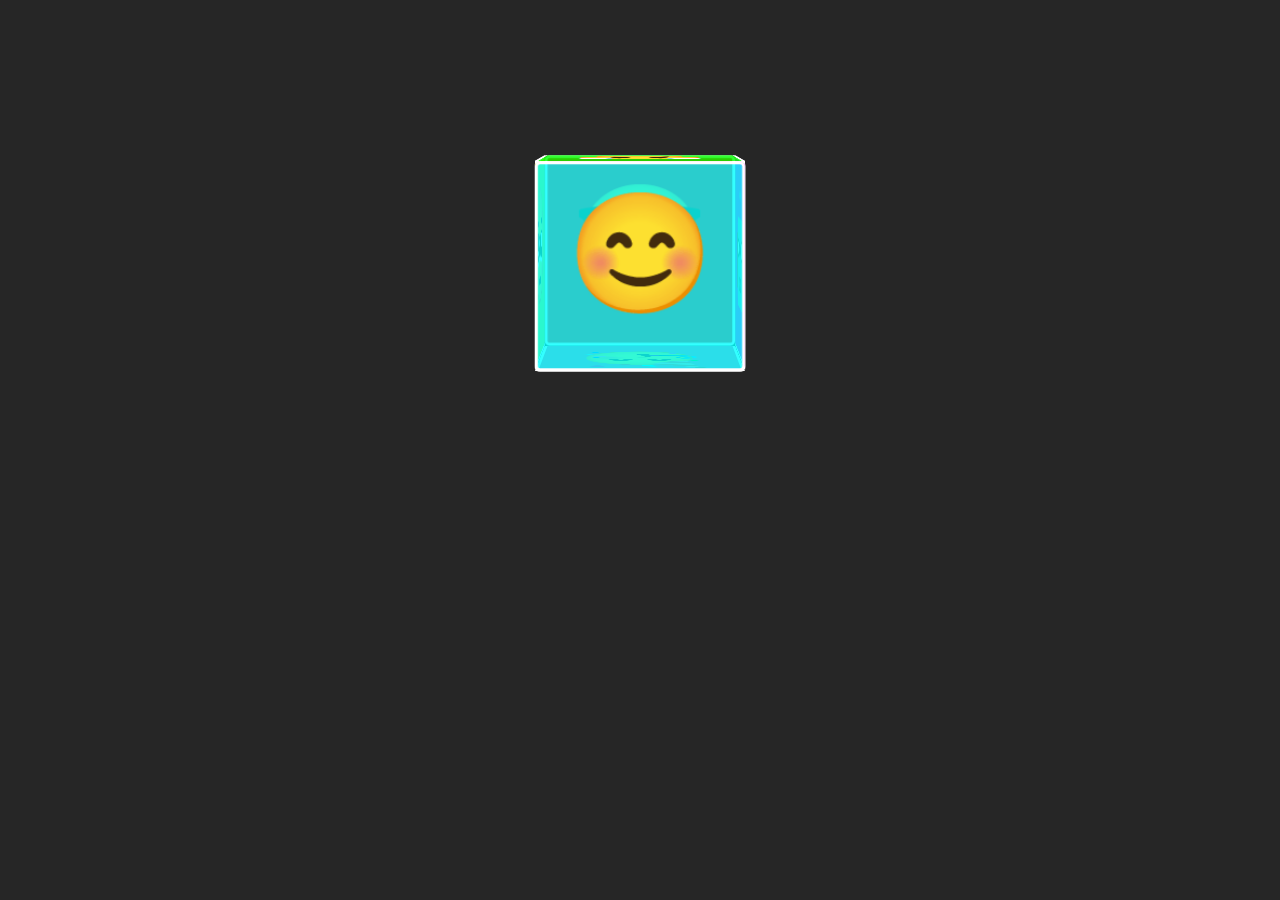
<file: WEB/Cube Animation Pure CSS/index.html>
<!-- Created by Johnkegd-->

<!DOCTYPE html>
<html>
<head>
<link rel="stylesheet" type="text/css" href="style.css">
</head>
<body>
<div id="cube">
<div class="side1"><p>😤</p></div>
<div class="side2"><p>😊</p></div>
<div class="side3"><p>🤖</p></div>
<div class="side4"><p>🤓</p></div>
<div class="side5"><p>🥺</p></div>
<div class="side6"><p>🥳</p></div>
</div>
</body>
</html>
</file>
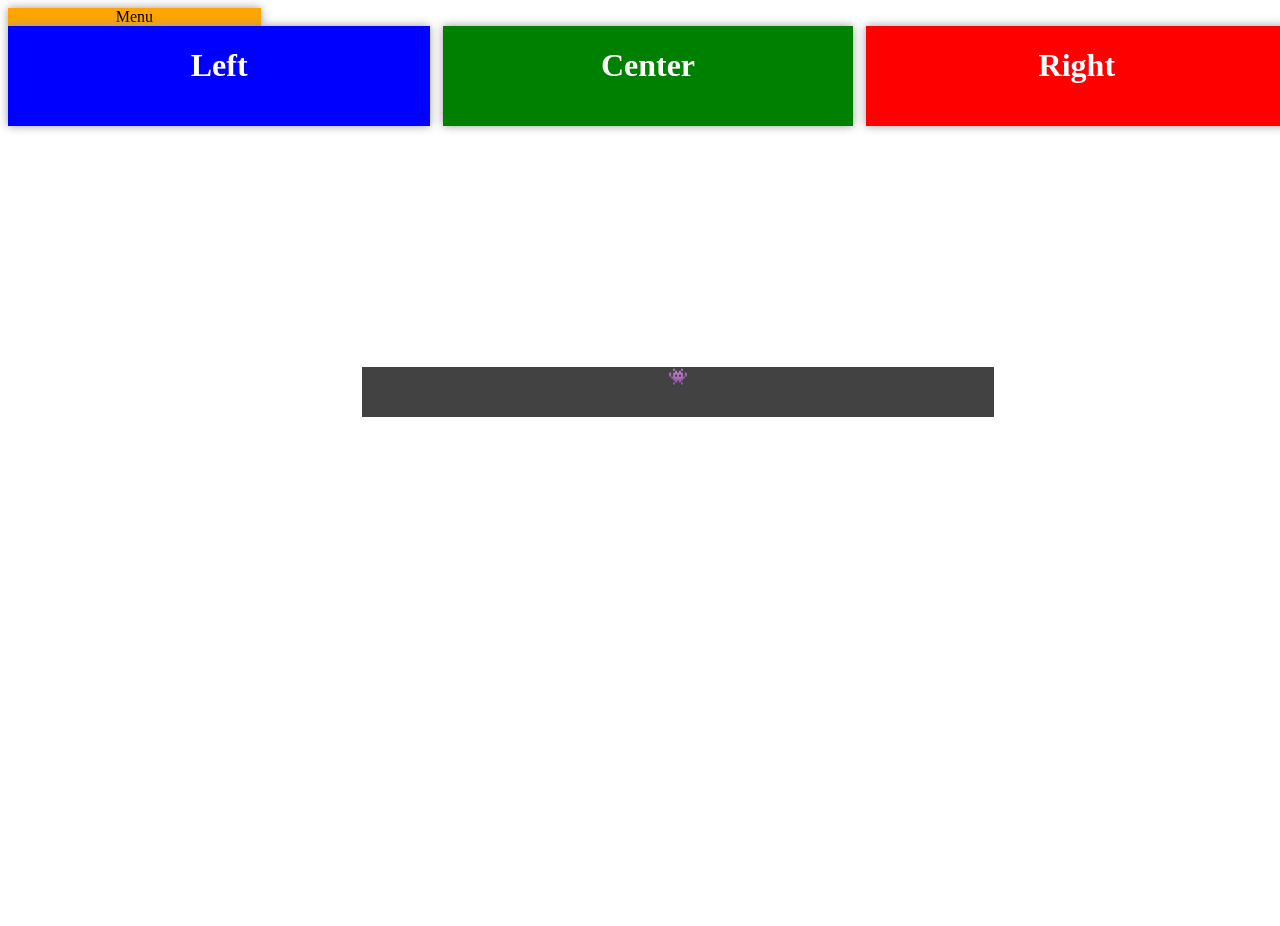
<file: WEB/div-paralel-example/index.html>
<!-- by Johnkegd-->
<!DOCTYPE html>
<html>
    <head>
        <title>Page Title</title>
        <nav>Menu</nav>
        <link rel="stylesheet" type="text/css" href="style.css">
    </head>
    <body>
    
    <div class="container">
        <div class="right">
            <h1>Right</h1>
        </div>
        
        <div class="left">
            <h1>Left</h1>
        </div>
        
        <div class="centro">
            <h1>Center</h1>
        </div>
        
        
    </div>
    
    <div class="nave">
    <div class="alien">
        <h4>👾</h4>
    </div>
    </div>
        
    </body>
</html>
</file>
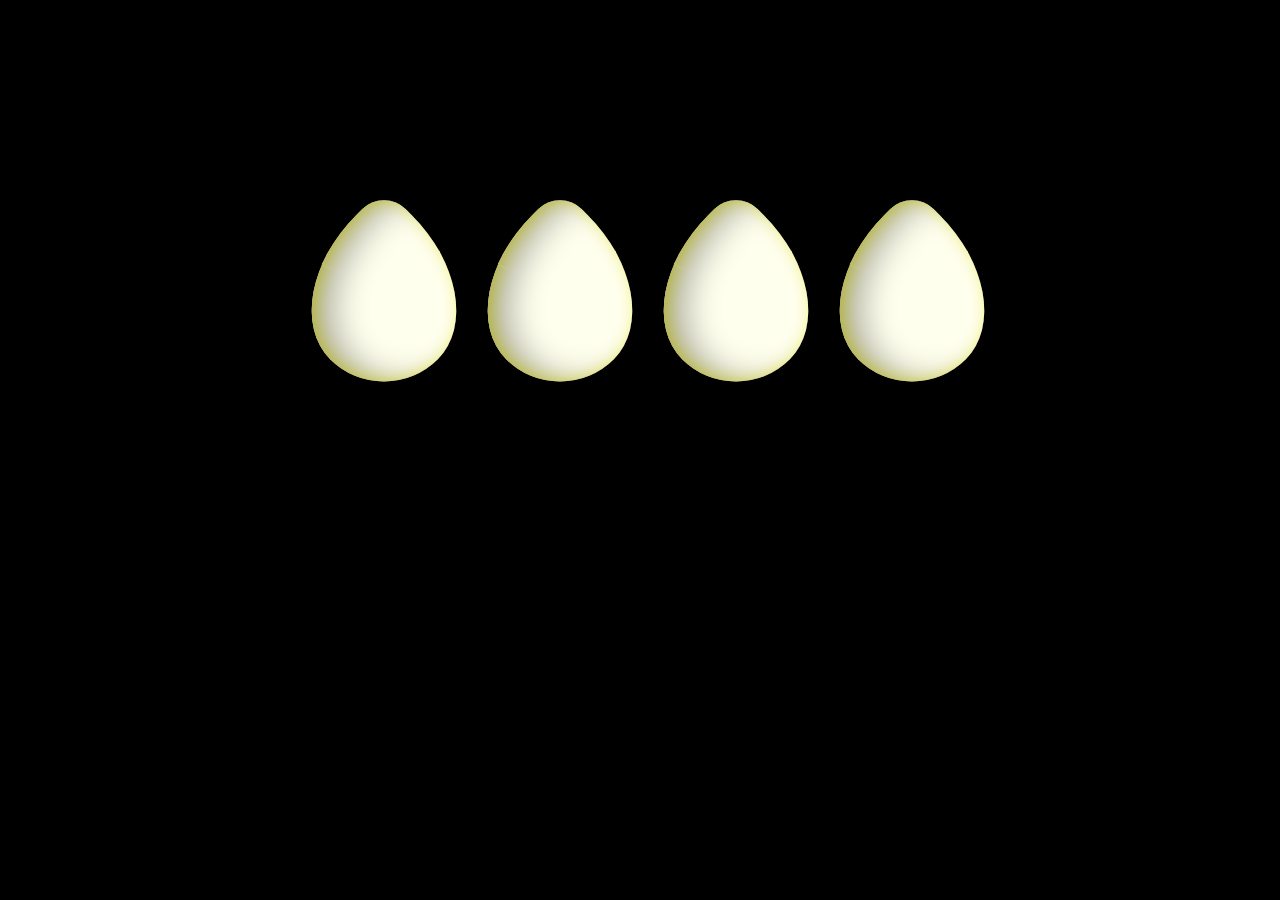
<file: WEB/EggsLiveOnClick/index.html>
<!-- Good Morning,Enjoy breakfast -->
<!-- Created by johnkegd -->
<!DOCTYPE html>
<html>
<head>
<link rel="stylesheet" type="text/css" href="eggs.css">
</head>
<body>
<div class="eggWrapper">
    <div class="chickHead">
        <div class="eyeDiv">
            
        </div><div class="eyeDiv">
            
        </div>
        <div class="beakDiv">
            
        </div>
        </div> 
        <div class="eggDiv">
            
        </div> <div class="eggTop">
            
        </div> </div> <div class="eggWrapper">
             <div class="chickHead">
                 <div class="eyeDiv">
                     
                 </div><div class="eyeDiv">
                     
                </div>
                <div class="beakDiv">
                    
                </div>
                </div> 
                <div class="eggDiv">
                    
                </div> <div class="eggTop">
                    
                </div> 
                </div>
                <div class="eggWrapper">
                     <div class="chickHead">
                         <div class="eyeDiv">
                             
                         </div><div class="eyeDiv">
                             
                         </div><div class="beakDiv">
                             
                         </div></div> <div class="eggDiv">
                             
                         </div> <div class="eggTop">
                             
                         </div> </div>
                         <div class="eggWrapper">
                              <div class="chickHead"><div class="eyeDiv">
                                  
                              </div><div class="eyeDiv">
                                  
                              </div><div class="beakDiv">
                                  
                              </div></div> <div class="eggDiv">
                                  
                              </div> <div class="eggTop">
                                  
                              </div> 
        </div>
        <script src="eggs.js"></script>
        </body>
        </html>
</file>
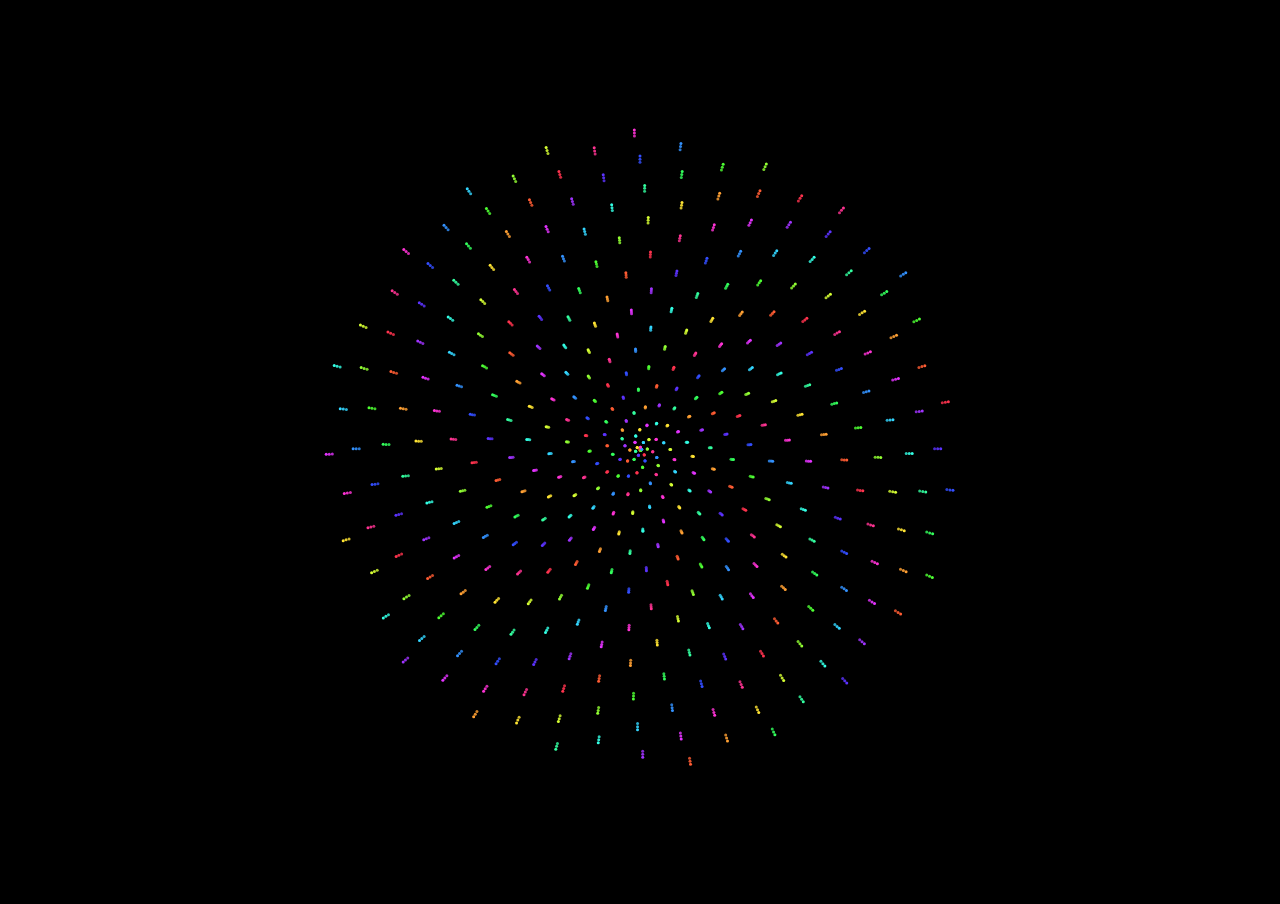
<file: WEB/Fireworks color animation/index.html>
<!-- Created by Johnkegd-->

<!DOCTYPE html>
<html lang="en">
<head>
    <meta charset="UTF-8">
    <title>Fireworks color animation</title>
    <style>
        
    body{
  background:#000;
  margin:0;
  width:100%;
  overflow:hidden;
}
    </style>
</head>
<body>
    
    <canvas></canvas>

    <script>
    
        var t = 0;
        var c = document.querySelector("canvas");     
        var $ = c.getContext('2d');
        c.width = window.innerWidth;
        c.height = window.innerHeight;
        $.fillStyle = 'hsla(0,0%,0%,1)';

        window.addEventListener('resize', function() {
          c.width = window.innerWidth;
          c.height = window.innerHeight;
        }, false);

        function draw() {
          $.globalCompositeOperation = 'source-over';
          $.fillStyle = 'hsla(0,0%,0%,.1)';
          $.fillRect(0, 0, c.width, c.height);
          var foo, i, j, r;
          foo = Math.sin(t) * 2 * Math.PI;
          for (i=0; i<400; ++i) {
            r = 400 * Math.sin(i * foo);
            $.globalCompositeOperation = '';
            $.fillStyle = 'hsla(' + i + 12 + ',100%, 60%,1)';
            $.beginPath();
            $.arc(Math.sin(i) * r + (c.width / 2), 
                  Math.cos(i) * r + (c.height / 2), 
                  1.5, 0, Math.PI * 2);
            $.fill();

          }
          t += 0.000005;
          return t %= 2 * Math.PI;

        };

        function run() {
          window.requestAnimationFrame(run);
          draw();
        }
        run();
    </script>
</body>
</html>
</file>
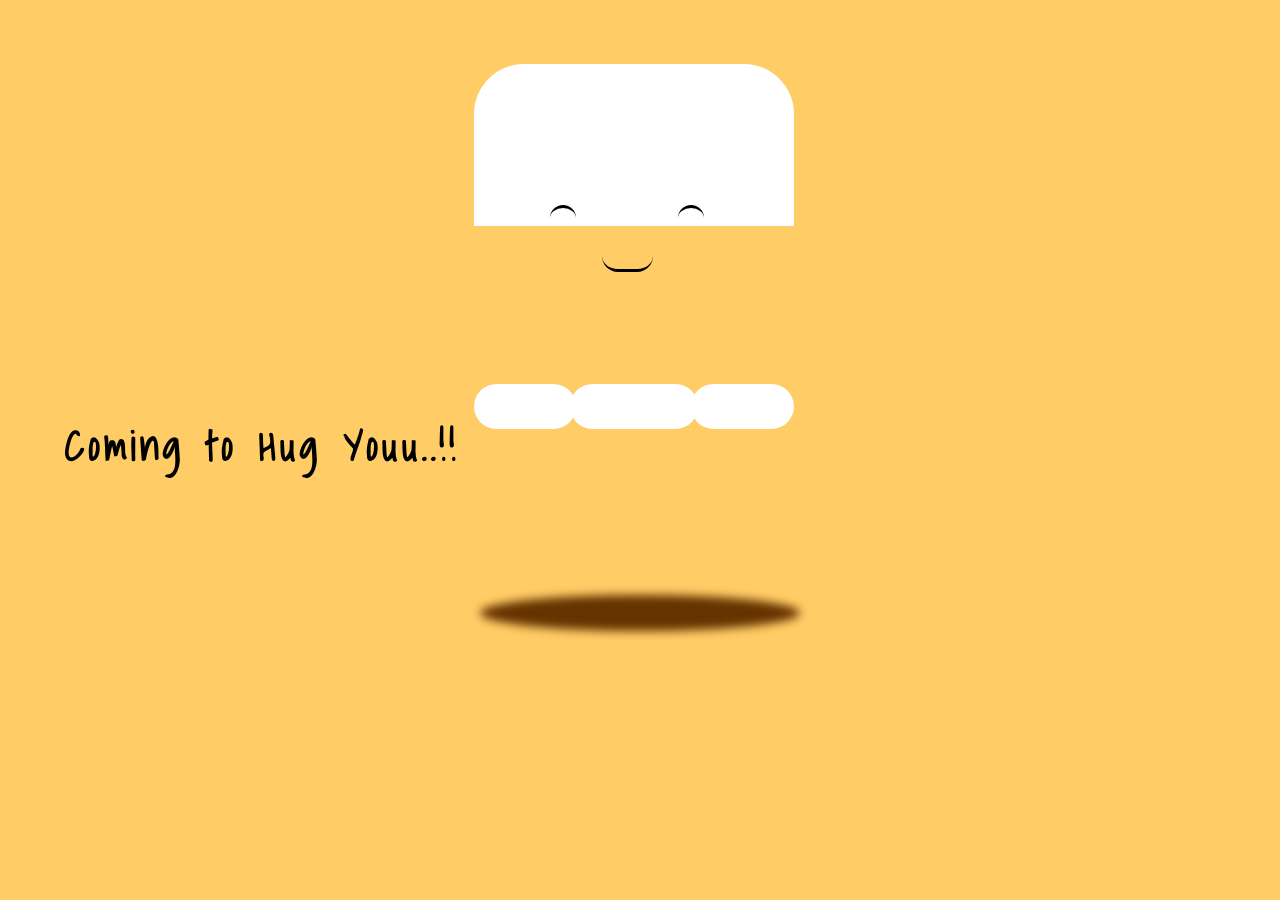
<file: WEB/GhostLoader/index.html>
<!-- Created by Johnkegd [#Be Happy 👻]-->

<!DOCTYPE html>
<html>
    <head>
        <title>Ghost Loader</title>
        <link rel="stylesheet" type="text/css" href="ghost.css">
    </head>
    <body>
       <div class="words">
           <div class="one">BOOOO!</div>
           <div class="two">I am Loading....</div>
           <div class="third">Coming to Hug Youu..!!</div>
       </div>
        <div class="shoe-1">
            <div class="back-1"></div>
            <div class="front-1"></div>
        </div>
        <div class="shoe-2">
            <div class="back-2"></div>
            <div class="front-2"></div>
        </div>
        <div class="shoe-3">
            <div class="back-3"></div>
            <div class="front-3"></div>
        </div>
        <div class="shoe-4">
            <div class="back-4"></div>
            <div class="front-4"></div>
        </div>
        <div class="shoe-5">
            <div class="back-5"></div>
            <div class="front-5"></div>
        </div>
        <div class="shoe-6">
            <div class="back-6"></div>
            <div class="front-6"></div>
        </div>
        
        <div class="ghost">
            <div class="body"></div>
            <div class="base-1"></div>
            <div class="eye-l"></div>
            <div class="eye-r"></div>
            <div class="mouth"></div>
            <div class="shadow"></div>
        </div>
        
        <script src="ghost.js></script>
    </body>
</html>
</file>
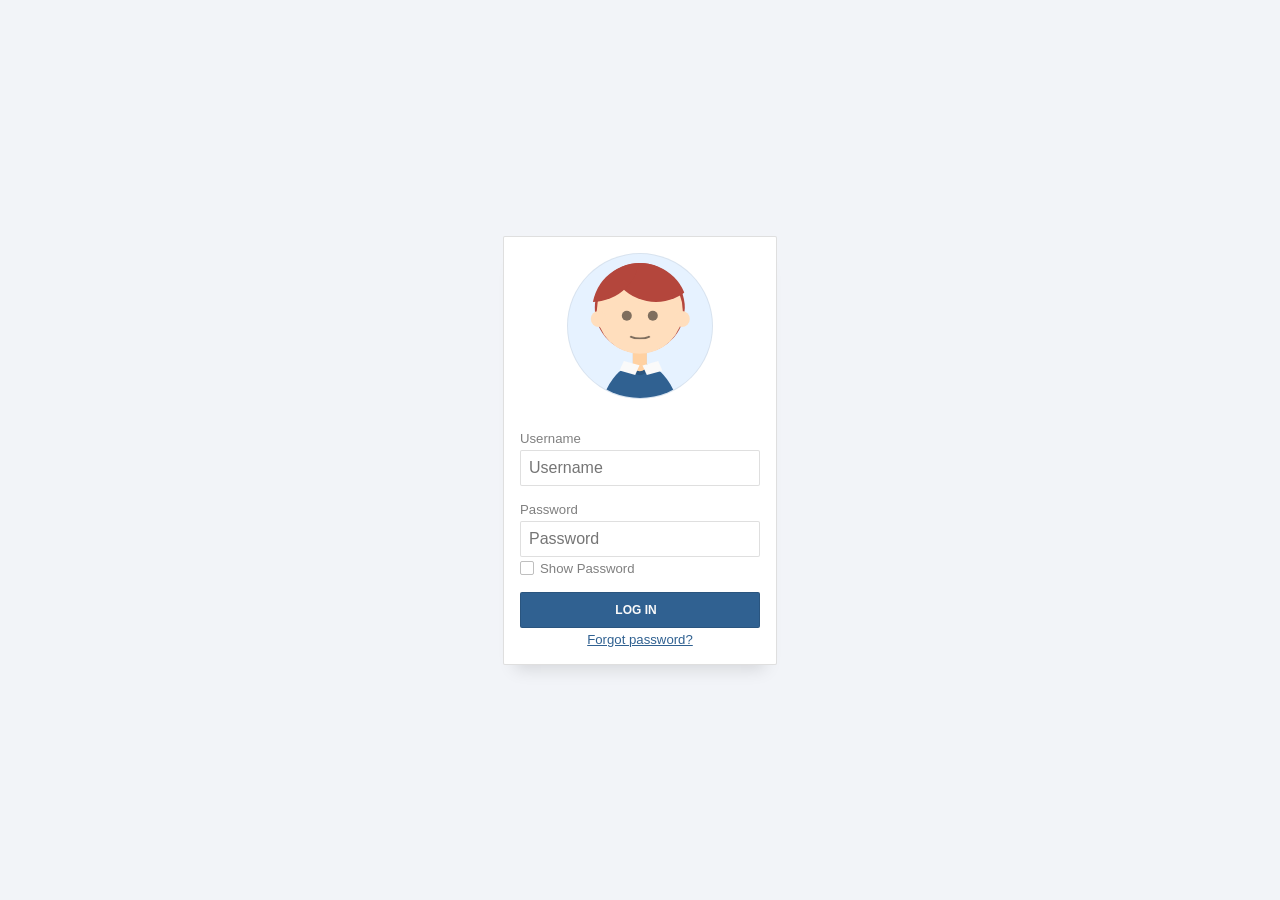
<file: WEB/Login Form Animate/index.html>
<!--/*by Johnkegd */-->
<!DOCTYPE html>
<html>
    <head>
        <title>Page Title</title>
        <link rel="stylesheet" type="text/css" href="login-form-animation.css">
    </head>
    <body>
    <form method="post" action="javascript: void(0);" id="login-form" class="login-form" autocomplete="off">
  <h1 class="a11y-hidden">Login form</h1>
  <figure aria-hidden="true">
    <div class="person-body"></div>
    <div class="neck skin"></div>
    <div class="head skin">
      <div class="eyes"></div>
      <div class="mouth"></div>
    </div>
    <div class="hair"></div>
    <div class="ears"></div>
    <div class="shirt-1"></div>
    <div class="shirt-2"></div>
  </figure>
  <div>
    <label class="required">
      <span>Username</span>
      <input type="text" name="username" id="username" placeholder="Username" required />
    </label>
  </div>
  <div>
    <label class="required">
      <span>Password</span>
      <input type="password" name="password" id="password" placeholder="Password" required />
    </label>
  </div>
  <div>
    <label>
      <input type="checkbox" name="show-password" id="show-password" class="a11y-hidden" />
      <span class="checkbox-label">Show Password</span>
    </label>
  </div>
  <input type="submit" value="Log In" name="submit" id="submit" />
  <div class="forgot-password">
    <a href="#">Forgot password?</a>
  </div>
</form>
    </body>
</html>
</file>
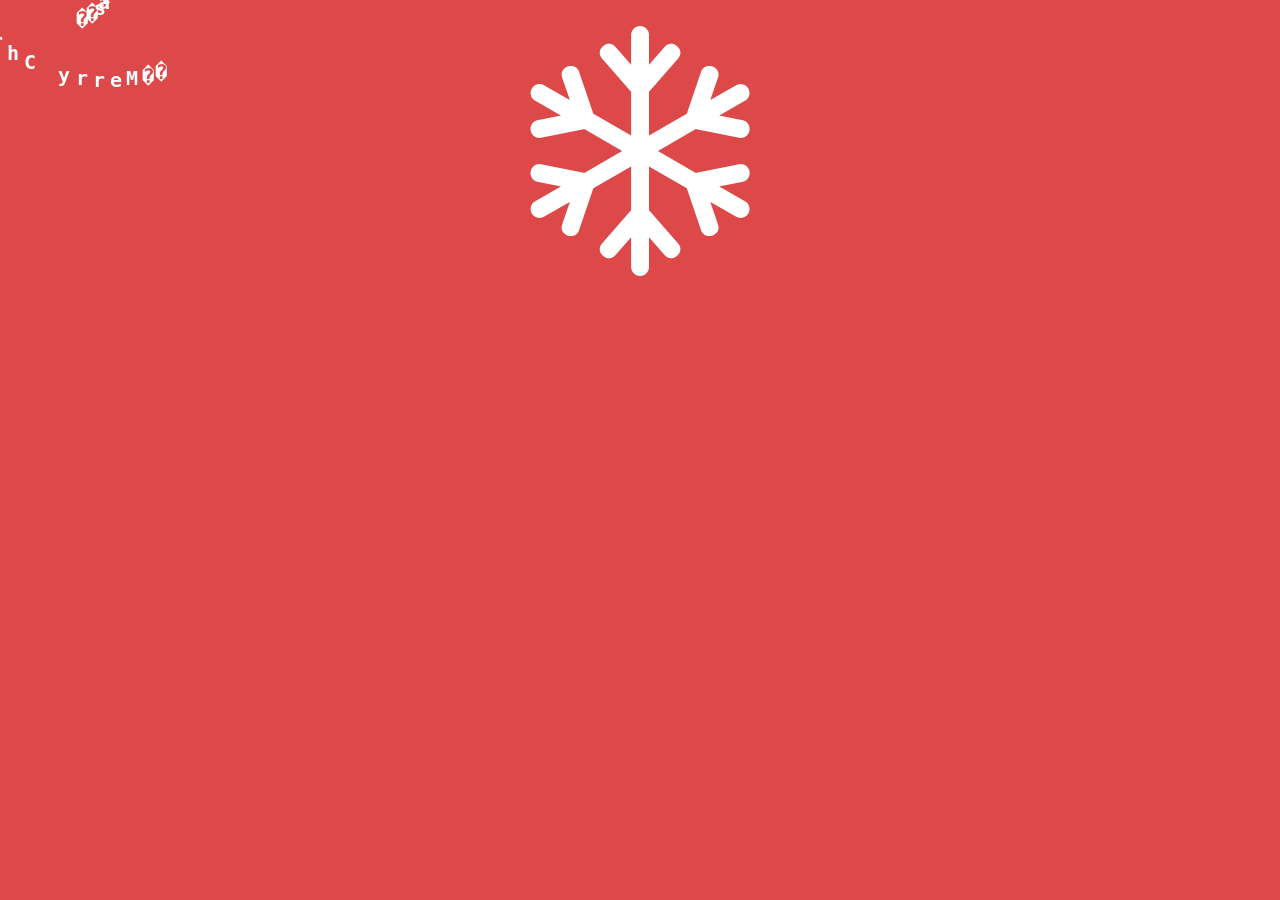
<file: WEB/Merry Christmas from plattas/index.html>
<!-- Created by johnkegd [ Inactive Till 2020 ]-->

<!DOCTYPE html>
<html>
    <head>
        <title>Page Title</title>
    <meta name="viewport" content="width=device-width, initial-scale=1">
<link rel="stylesheet" href="https://cdnjs.cloudflare.com/ajax/libs/font-awesome/4.7.0/css/font-awesome.min.css">
<link href='https://fonts.googleapis.com/css?family=Montserrat' rel='stylesheet'>
<link rel="stylesheet" type="text/css" href="christmas.css">
</head>
    <body>
    
   <audio id=quark src="https://www.dropbox.com/s/u2qa42nnhy4wmhk/We%20Wish%20You%20A%20Merry%20Christmas.mp3?raw=1" loop autoplay>
</audio>
    
<br />
<center><b>
<i class="fa fa-snowflake-o" style="color:white; font-size:250px;"></i></b>
</center>
<br />
<br />
<br />
<br />
<span id="span"></span>
<style type="text/css">
/* Circle Text Styles */
#outerCircleText {
/* Optional - DO NOT SET FONT-SIZE HERE, SET IT IN THE SCRIPT */
font-style: Times New Roman;
font-weight: bold;
font-family: monospace, verdana, times new roman;
color: white;
/* End Optional */
/* Start Required - Do Not Edit */
position: absolute;top: 0;left: 0;z-index: 3000;cursor: default;}
#outerCircleText div {position: relative;}
#outerCircleText div div {position: absolute;top: 0;left: 0;text-align: center;}
/* End Required */
/* End Circle Text Styles */</style>
<p>
  <script type="text/javascript">

;(function(){
// Your message here (QUOTED STRING)
var msg = " 🎄Merry Christmas from Plattas🎄 ";
/* THE REST OF THE EDITABLE VALUES BELOW ARE ALL UNQUOTED NUMBERS */
// Set font's style size for calculating dimensions
// Set to number of desired pixels font size (decimal and negative numbers not allowed)
var size = 20;
// Set both to 1 for plain circle, set one of them to 2 for oval
// Other numbers & decimals can have interesting effects, keep these low (0 to 3)
var circleY = 0.75; var circleX = 2;
// The larger this divisor, the smaller the spaces between letters
// (decimals allowed, not negative numbers)
var letter_spacing = 5;
// The larger this multiplier, the bigger the circle/oval
// (decimals allowed, not negative numbers, some rounding is applied)
var diameter = 10;
// Rotation speed, set it negative if you want it to spin clockwise (decimals allowed)
var rotation = 0.4;
// This is not the rotation speed, its the reaction speed, keep low!
// Set this to 1 or a decimal less than one (decimals allowed, not negative numbers)
var speed = 0.3;
////////////////////// Stop Editing //////////////////////
if (!window.addEventListener && !window.attachEvent || !document.createElement) return;
msg = msg.split('');
var n = msg.length - 1, a = Math.round(size * diameter * 0.208333), currStep = 20,
ymouse = a * circleY + 20, xmouse = a * circleX + 20, y = [], x = [], Y = [], X = [],
o = document.createElement('div'), oi = document.createElement('div'),
b = document.compatMode && document.compatMode != "BackCompat"? document.documentElement : document.body,
mouse = function(e){
 e = e || window.event;
 ymouse = !isNaN(e.pageY)? e.pageY : e.clientY; // y-position
 xmouse = !isNaN(e.pageX)? e.pageX : e.clientX; // x-position
},
makecircle = function(){ // rotation/positioning
 if(init.nopy){
  o.style.top = (b || document.body).scrollTop + 'px';
  o.style.left = (b || document.body).scrollLeft + 'px';
 };
 currStep -= rotation;
 for (var d, i = n; i > -1; --i){ // makes the circle
  d = document.getElementById('iemsg' + i).style;
  d.top = Math.round(y[i] + a * Math.sin((currStep + i) / letter_spacing) * circleY - 15) + 'px';
  d.left = Math.round(x[i] + a * Math.cos((currStep + i) / letter_spacing) * circleX) + 'px';
 };
},
drag = function(){ // makes the resistance
 y[0] = Y[0] += (ymouse - Y[0]) * speed;
 x[0] = X[0] += (xmouse - 20 - X[0]) * speed;
 for (var i = n; i > 0; --i){
  y[i] = Y[i] += (y[i-1] - Y[i]) * speed;
  x[i] = X[i] += (x[i-1] - X[i]) * speed;
 };
 makecircle();
},
init = function(){ // appends message divs, & sets initial values for positioning arrays
 if(!isNaN(window.pageYOffset)){
  ymouse += window.pageYOffset;
  xmouse += window.pageXOffset;
 } else init.nopy = true;
 for (var d, i = n; i > -1; --i){
  d = document.createElement('div'); d.id = 'iemsg' + i;
  d.style.height = d.style.width = a + 'px';
  d.appendChild(document.createTextNode(msg[i]));
  oi.appendChild(d); y[i] = x[i] = Y[i] = X[i] = 0;
 };
 o.appendChild(oi); document.body.appendChild(o);
 setInterval(drag, 25);
},
ascroll = function(){
 ymouse += window.pageYOffset;
 xmouse += window.pageXOffset;
 window.removeEventListener('scroll', ascroll, false);
};
o.id = 'outerCircleText'; o.style.fontSize = size + 'px';
if (window.addEventListener){
 window.addEventListener('load', init, false);
 document.addEventListener('mouseover', mouse, false);
 document.addEventListener('mousemove', mouse, false);
  if (/Apple/.test(navigator.vendor))
  window.addEventListener('scroll', ascroll, false);
}
else if (window.attachEvent){
 window.attachEvent('onload', init);
 document.attachEvent('onmousemove', mouse);
};
})();
</script>
   
        
    </body>
</html>
</file>
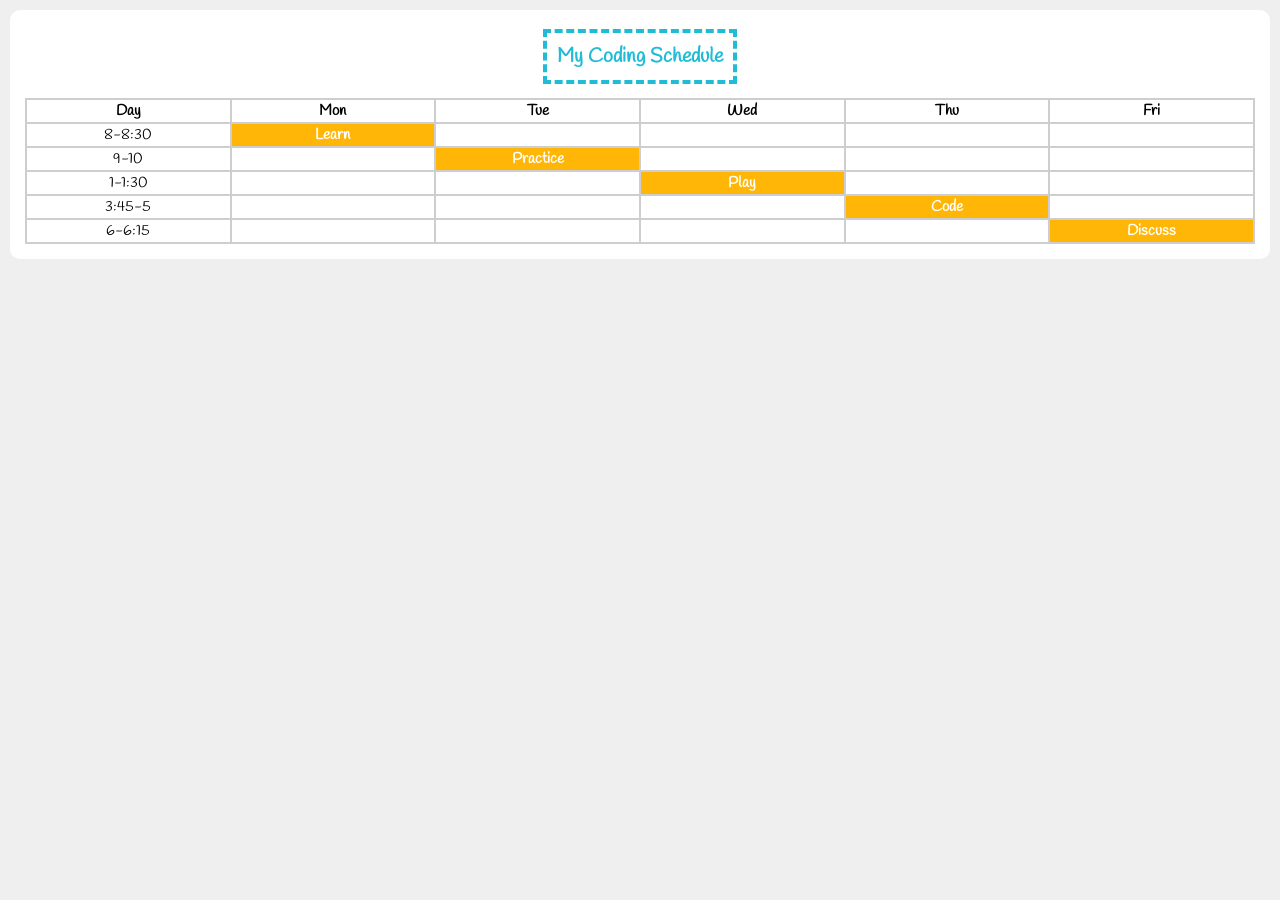
<file: WEB/SimpleSchedule/index.html>
<!DOCTYPE html>
<html>
    <head>
        <title>My Blog</title>
        <link href="https://fonts.googleapis.com/css?family=Handlee" rel="stylesheet">
        <link rel="stylesheet" type="text/css" href="schedule.css">
    </head>
    
    <body>
        <!-- My Schedule section start -->
        <div class="section">
            <h1><span>My Coding Schedule</span></h1>
            <table>
                <tr>
                    <th>Day</th>
                    <th>Mon</th>
                    <th>Tue</th>
                    <th>Wed</th>
                    <th>Thu</th>
                    <th>Fri</th>
                </tr>
                <tr>
                    <td>8-8:30</td>
                    <td class="selected">Learn</td>
                    <td></td>
                    <td></td>
                    <td></td>
                    <td></td>
                </tr>
                <tr>
                    <td>9-10</td>
                    <td></td>
                    <td class="selected">Practice</td>
                    <td></td>
                    <td></td>
                    <td></td>
                </tr>
                <tr>
                    <td>1-1:30</td>
                    <td></td>
                    <td></td>
                    <td class="selected">Play</td>
                    <td></td>
                    <td></td>
                </tr>
                <tr>
                    <td>3:45-5</td>
                    <td></td>
                    <td></td>
                    <td></td>
                    <td class="selected">Code</td>
                    <td></td>
                </tr>
                <tr>
                    <td>6-6:15</td>
                    <td></td>
                    <td></td>
                    <td></td>
                    <td></td>
                    <td class="selected">Discuss</td>
                </tr>
            </table>
        </div>
        <!-- My Schedule section end -->
        <script src="schedule.js"></script>
    </body>
</html>
</file>
<file: WEB/Cube Animation Pure CSS/style.css>
/* Created by Johnkegd */


*{
box-sizing:border-box;
}
body{
width:100%;
height:100%;
margin:0%;
padding:0%;
overflow:hidden;
background:#262626;
perspective:2000px;
-webkit-perspective:2000px;
-moz-perspective:2000px;
-o-perspective:2000px;
-ms-perspective:2000px;
}
#cube{

position:relative;
top:158px;
margin:0 auto;
width:200px;
height:200px;
-webkit-animation:move 7s infinite linear;
-moz-animation:move 7s infinite linear;
-o-animation:move 7s infinite linear;
-ms-animation:move 7s infinite linear;
animation:move 7s infinite linear;
-webki-transform-style: preserve-3d;
-moz-transform-style: preserve-3d;
-o-transform-style: preserve-3d;
-ms-transform-style: preserve-3d;
transform-style: preserve-3d;
}
@-webkit-keyframes move{
0%{
-webkit-transform:rotateY(0) rotatex(0);}
50%{-webkit-transform:rotateY(90deg) rotateX(90deg);}
100%{-webkit-transform:rotateY(-360deg) rotatex(360deg);}
}
@-moz-keyframes move{
0%{transform:rotateY(0) rotatex(0);}
50%{transform:rotateY(90deg) rotateX(90deg);}
100%{transform:rotateY(-360deg) rotatex(360deg);}
}
@-o-keyframes move {
0%{transform:rotateY(0) rotatex(0);}
50%{transform:rotateY(90deg) rotateX(90deg);}
100%{transform:rotateY(-360deg) rotatex(360deg);}
}
@-ms-keyframes move{
0%{transform:rotateY(0) rotatex(0);}
50%{transform:rotateY(90deg) rotateX(90deg);}
100%{transform:rotateY(-360deg) rotatex(360deg);}
}
@keyframes move{
0%{transform:rotateY(0) rotatex(0);}
50%{transform:rotateY(90deg) rotateX(90deg);}
100%{transform:rotateY(-360deg) rotatex(360deg);}
}
#cube > div{
width:200px;
height:200px;
position:absolute;
border:3px solid #fff;
border-radius:5px;
transition:transform 2s;
}
.side1{
background:rgba(0,255,0,0.8);
-webkit-animation:on 1s linear forwards;
-moz-animation:on 1s linearforwards;
-o-animation:on 1s linearforwards;
-ms-animation:on 1s linear forwards;
animation:on 1s linear forwards;
}

@-webkit-keyframes on{
0%{
-webkit-transform:rotateY(0) rotatez(800);
-moz-transform:rotateY(0) rotatez(800);
-o-transform:rotateY(0) rotatez(800);
-ms-transform:rotateY(0) rotatez(800);
transform:rotateY(0) rotatez(800);
}
50%{
-webkit-transform:rotateX(50deg) translateZ(500px);
-moz-transform:rotateX(50deg) translateZ(500px);
-o-transform:rotateX(50deg) translateZ(500px);
-ms-transform:rotateX(50deg) translateZ(500px);
transform:rotateX(50deg) translateZ(500px);
}
100%{
-webkit-transform:rotateX(90deg) translateZ(100px);
-moz-transform:rotateX(90deg) translateZ(100px);
-o-transform:rotateX(90deg) translateZ(100px);
-ms-transform:rotateX(90deg) translateZ(100px);
transform:rotateX(90deg) translateZ(100px);
}
}
@-moz-keyframes on{
0%{
-webkit-transform:rotateY(0) rotatez(800);
-moz-transform:rotateY(0) rotatez(800);
-o-transform:rotateY(0) rotatez(800);
-ms-transform:rotateY(0) rotatez(800);
transform:rotateY(0) rotatez(800);
}
50%{
-webkit-transform:rotateX(50deg) translateZ(500px);
-moz-transform:rotateX(50deg) translateZ(500px);
-o-transform:rotateX(50deg) translateZ(500px);
-ms-transform:rotateX(50deg) translateZ(500px);
transform:rotateX(50deg) translateZ(500px);
}
100%{
-webkit-transform:rotateX(90deg) translateZ(100px);
-moz-transform:rotateX(90deg) translateZ(100px);
-o-transform:rotateX(90deg) translateZ(100px);
-ms-transform:rotateX(90deg) translateZ(100px);
transform:rotateX(90deg) translateZ(100px);
}
}
@-o-keyframes on{
0%{
-webkit-transform:rotateY(0) rotatez(800);
-moz-transform:rotateY(0) rotatez(800);
-o-transform:rotateY(0) rotatez(800);
-ms-transform:rotateY(0) rotatez(800);
transform:rotateY(0) rotatez(800);
}
50%{
-webkit-transform:rotateX(50deg) translateZ(500px);
-moz-transform:rotateX(50deg) translateZ(500px);
-o-transform:rotateX(50deg) translateZ(500px);
-ms-transform:rotateX(50deg) translateZ(500px);
transform:rotateX(50deg) translateZ(500px);
}
100%{
-webkit-transform:rotateX(90deg) translateZ(100px);
-moz-transform:rotateX(90deg) translateZ(100px);
-o-transform:rotateX(90deg) translateZ(100px);
-ms-transform:rotateX(90deg) translateZ(100px);
transform:rotateX(90deg) translateZ(100px);
}
}
@-ms-keyframes on{
0%{
-webkit-transform:rotateY(0) rotatez(800);
-moz-transform:rotateY(0) rotatez(800);
-o-transform:rotateY(0) rotatez(800);
-ms-transform:rotateY(0) rotatez(800);
transform:rotateY(0) rotatez(800);
}
50%{
-webkit-transform:rotateX(50deg) translateZ(500px);
-moz-transform:rotateX(50deg) translateZ(500px);
-o-transform:rotateX(50deg) translateZ(500px);
-ms-transform:rotateX(50deg) translateZ(500px);
transform:rotateX(50deg) translateZ(500px);
}
100%{
-webkit-transform:rotateX(90deg) translateZ(100px);
-moz-transform:rotateX(90deg) translateZ(100px);
-o-transform:rotateX(90deg) translateZ(100px);
-ms-transform:rotateX(90deg) translateZ(100px);
transform:rotateX(90deg) translateZ(100px);
}
}



@keyframes on{
0%{
-webkit-transform:rotateY(0) rotatez(800);
-moz-transform:rotateY(0) rotatez(800);
-o-transform:rotateY(0) rotatez(800);
-ms-transform:rotateY(0) rotatez(800);
transform:rotateY(0) rotatez(800);
}
50%{
-webkit-transform:rotateX(50deg) translateZ(500px);
-moz-transform:rotateX(50deg) translateZ(500px);
-o-transform:rotateX(50deg) translateZ(500px);
-ms-transform:rotateX(50deg) translateZ(500px);
transform:rotateX(50deg) translateZ(500px);
}
100%{
-webkit-transform:rotateX(90deg) translateZ(100px);
-moz-transform:rotateX(90deg) translateZ(100px);
-o-transform:rotateX(90deg) translateZ(100px);
-ms-transform:rotateX(90deg) translateZ(100px);
transform:rotateX(90deg) translateZ(100px);
}
}




.side2{
background:rgba(0,255,255,0.8);
-webkit-transform:translateZ(100px);
-moz-transform:translateZ(100px);
-o-transform:translateZ(100px);
-ms-transform:translateZ(100px);
transform:translateZ(100px);
}
.side3{
background:rgba(255,0,255,0.8);
-webkit-animation:th 2s linear forwards;
-moz-animation:th 2s linear forwards;
-o-animation:th 2s linear forwards;
-ms-animation:th 2s linear forwards;
animation:th 2s linear forwards;
}


@-webkit-keyframes th{
0%{
-webkit-transform:rotateY(0) rotatez(800);
-moz-transform:rotateY(0) rotatez(800);
-o-transform:rotateY(0) rotatez(800);
-ms-transform:rotateY(0) rotatez(800);
transform:rotateY(0) rotatez(800);
}
50%{
-webkit-transform:rotatey(50deg) translateZ(500px);
-moz-transform:rotatey(50deg) translateZ(500px);
-o-transform:rotatey(50deg) translateZ(500px);
-ms-transform:rotatey(50deg) translateZ(500px);
transform:rotatey(50deg) translateZ(500px);

}
100%{
-webkit-transform:rotatey(90deg) translatez(100px);
-moz-transform:rotatey(90deg) translatez(100px);
-o-transform:rotatey(90deg) translatez(100px);
-ms-transform:rotatey(90deg) translatez(100px);
transform:rotatey(90deg) translatez(100px);

}
}

@-moz-keyframes th{
0%{
-webkit-transform:rotateY(0) rotatez(800);
-moz-transform:rotateY(0) rotatez(800);
-o-transform:rotateY(0) rotatez(800);
-ms-transform:rotateY(0) rotatez(800);
transform:rotateY(0) rotatez(800);
}
50%{
-webkit-transform:rotatey(50deg) translateZ(500px);
-moz-transform:rotatey(50deg) translateZ(500px);
-o-transform:rotatey(50deg) translateZ(500px);
-ms-transform:rotatey(50deg) translateZ(500px);
transform:rotatey(50deg) translateZ(500px);

}
100%{
-webkit-transform:rotatey(90deg) translatez(100px);
-moz-transform:rotatey(90deg) translatez(100px);
-o-transform:rotatey(90deg) translatez(100px);
-ms-transform:rotatey(90deg) translatez(100px);
transform:rotatey(90deg) translatez(100px);

}
}

@-o-keyframes th{
0%{
-webkit-transform:rotateY(0) rotatez(800);
-moz-transform:rotateY(0) rotatez(800);
-o-transform:rotateY(0) rotatez(800);
-ms-transform:rotateY(0) rotatez(800);
transform:rotateY(0) rotatez(800);
}
50%{
-webkit-transform:rotatey(50deg) translateZ(500px);
-moz-transform:rotatey(50deg) translateZ(500px);
-o-transform:rotatey(50deg) translateZ(500px);
-ms-transform:rotatey(50deg) translateZ(500px);
transform:rotatey(50deg) translateZ(500px);

}
100%{
-webkit-transform:rotatey(90deg) translatez(100px);
-moz-transform:rotatey(90deg) translatez(100px);
-o-transform:rotatey(90deg) translatez(100px);
-ms-transform:rotatey(90deg) translatez(100px);
transform:rotatey(90deg) translatez(100px);

}
}

@-ms-keyframes th{
0%{
-webkit-transform:rotateY(0) rotatez(800);
-moz-transform:rotateY(0) rotatez(800);
-o-transform:rotateY(0) rotatez(800);
-ms-transform:rotateY(0) rotatez(800);
transform:rotateY(0) rotatez(800);
}
50%{
-webkit-transform:rotatey(50deg) translateZ(500px);
-moz-transform:rotatey(50deg) translateZ(500px);
-o-transform:rotatey(50deg) translateZ(500px);
-ms-transform:rotatey(50deg) translateZ(500px);
transform:rotatey(50deg) translateZ(500px);

}
100%{
-webkit-transform:rotatey(90deg) translatez(100px);
-moz-transform:rotatey(90deg) translatez(100px);
-o-transform:rotatey(90deg) translatez(100px);
-ms-transform:rotatey(90deg) translatez(100px);
transform:rotatey(90deg) translatez(100px);

}
}


@keyframes th{
0%{
-webkit-transform:rotateY(0) rotatez(800);
-moz-transform:rotateY(0) rotatez(800);
-o-transform:rotateY(0) rotatez(800);
-ms-transform:rotateY(0) rotatez(800);
transform:rotateY(0) rotatez(800);
}
50%{
-webkit-transform:rotatey(50deg) translateZ(500px);
-moz-transform:rotatey(50deg) translateZ(500px);
-o-transform:rotatey(50deg) translateZ(500px);
-ms-transform:rotatey(50deg) translateZ(500px);
transform:rotatey(50deg) translateZ(500px);

}
100%{
-webkit-transform:rotatey(90deg) translatez(100px);
-moz-transform:rotatey(90deg) translatez(100px);
-o-transform:rotatey(90deg) translatez(100px);
-ms-transform:rotatey(90deg) translatez(100px);
transform:rotatey(90deg) translatez(100px);

}
}


.side4{
background:rgba(255,0,0,0.8);
-webkit-animation:fu 3s linear forwards;
-moz-animation:fu 3s linear forwards;
-o-animation:fu 3s linear forwards;
-ms-animation:fu 3s linear forwards;
animation:fu 3s linear forwards;
}

@-webkit-keyframes fu{
0%{
-webkit-transform:rotateY(0) rotatez(800);
-moz-transform:rotateY(0) rotatez(800);
-o-transform:rotateY(0) rotatez(800);
-ms-transform:rotateY(0) rotatez(800);
transform:rotateY(0) rotatez(800);
}
50%{
-webkit-transform:rotatey(50deg) translateZ(500px);
-moz-transform:rotatey(50deg) translateZ(500px);
-o-transform:rotatey(50deg) translateZ(500px);
-ms-transform:rotatey(50deg) translateZ(500px);
transform:rotatey(50deg) translateZ(500px);
}
100%{
-webkit-transform:rotatey(180deg) translatez(100px);
-moz-transform:rotatey(180deg) translatez(100px);
-ms-transform:rotatey(180deg) translatez(100px);
-o-transform:rotatey(180deg) translatez(100px);
transform:rotatey(180deg) translatez(100px);
}
}

@-moz-keyframes fu{
0%{
-webkit-transform:rotateY(0) rotatez(800);
-moz-transform:rotateY(0) rotatez(800);
-o-transform:rotateY(0) rotatez(800);
-ms-transform:rotateY(0) rotatez(800);
transform:rotateY(0) rotatez(800);
}
50%{
-webkit-transform:rotatey(50deg) translateZ(500px);
-moz-transform:rotatey(50deg) translateZ(500px);
-o-transform:rotatey(50deg) translateZ(500px);
-ms-transform:rotatey(50deg) translateZ(500px);
transform:rotatey(50deg) translateZ(500px);
}
100%{
-webkit-transform:rotatey(180deg) translatez(100px);
-moz-transform:rotatey(180deg) translatez(100px);
-ms-transform:rotatey(180deg) translatez(100px);
-o-transform:rotatey(180deg) translatez(100px);
transform:rotatey(180deg) translatez(100px);
}
}

@-o-keyframes fu{
0%{
-webkit-transform:rotateY(0) rotatez(800);
-moz-transform:rotateY(0) rotatez(800);
-o-transform:rotateY(0) rotatez(800);
-ms-transform:rotateY(0) rotatez(800);
transform:rotateY(0) rotatez(800);
}
50%{
-webkit-transform:rotatey(50deg) translateZ(500px);
-moz-transform:rotatey(50deg) translateZ(500px);
-o-transform:rotatey(50deg) translateZ(500px);
-ms-transform:rotatey(50deg) translateZ(500px);
transform:rotatey(50deg) translateZ(500px);
}
100%{
-webkit-transform:rotatey(180deg) translatez(100px);
-moz-transform:rotatey(180deg) translatez(100px);
-ms-transform:rotatey(180deg) translatez(100px);
-o-transform:rotatey(180deg) translatez(100px);
transform:rotatey(180deg) translatez(100px);
}
}

@-ms-keyframes fu{
0%{
-webkit-transform:rotateY(0) rotatez(800);
-moz-transform:rotateY(0) rotatez(800);
-o-transform:rotateY(0) rotatez(800);
-ms-transform:rotateY(0) rotatez(800);
transform:rotateY(0) rotatez(800);
}
50%{
-webkit-transform:rotatey(50deg) translateZ(500px);
-moz-transform:rotatey(50deg) translateZ(500px);
-o-transform:rotatey(50deg) translateZ(500px);
-ms-transform:rotatey(50deg) translateZ(500px);
transform:rotatey(50deg) translateZ(500px);
}
100%{
-webkit-transform:rotatey(180deg) translatez(100px);
-moz-transform:rotatey(180deg) translatez(100px);
-ms-transform:rotatey(180deg) translatez(100px);
-o-transform:rotatey(180deg) translatez(100px);
transform:rotatey(180deg) translatez(100px);
}
}



@keyframes fu{
0%{
-webkit-transform:rotateY(0) rotatez(800);
-moz-transform:rotateY(0) rotatez(800);
-o-transform:rotateY(0) rotatez(800);
-ms-transform:rotateY(0) rotatez(800);
transform:rotateY(0) rotatez(800);
}
50%{
-webkit-transform:rotatey(50deg) translateZ(500px);
-moz-transform:rotatey(50deg) translateZ(500px);
-o-transform:rotatey(50deg) translateZ(500px);
-ms-transform:rotatey(50deg) translateZ(500px);
transform:rotatey(50deg) translateZ(500px);
}
100%{
-webkit-transform:rotatey(180deg) translatez(100px);
-moz-transform:rotatey(180deg) translatez(100px);
-ms-transform:rotatey(180deg) translatez(100px);
-o-transform:rotatey(180deg) translatez(100px);
transform:rotatey(180deg) translatez(100px);
}
}

.side5{
background:rgba(255,255,0,0.8);
-webkit-animation:fi 4s linear forwards;
-moz-animation:fi 4s linear forwards;
-o-animation:fi 4s linear forwards;
-ms-animation:fi 4s linear forwards;
animation:fi 4s linear forwards;
}


@-webkit-keyframes fi{
0%{
-webkit-transform:rotateY(0) rotatez(800);
-moz-transform:rotateY(0) rotatez(800);
-o-transform:rotateY(0) rotatez(800);
-ms-transform:rotateY(0) rotatez(800);
transform:rotateY(0) rotatez(800);
}
50%{
-webkit-transform:rotatey(-50deg) translateZ(500px);
-moz-transform:rotatey(-50deg) translateZ(500px);
-ms-transform:rotatey(-50deg) translateZ(500px);
-o-transform:rotatey(-50deg) translateZ(500px);
transform:rotatey(-50deg) translateZ(500px);
}
100%{
-webkit-transform:rotatey(-90deg) translatez(100px);
-moz-transform:rotatey(-90deg) translatez(100px);
-o-transform:rotatey(-90deg) translatez(100px);
-ms-transform:rotatey(-90deg) translatez(100px);
transform:rotatey(-90deg) translatez(100px);
}
}

@-moz-keyframes fi{
0%{
-webkit-transform:rotateY(0) rotatez(800);
-moz-transform:rotateY(0) rotatez(800);
-o-transform:rotateY(0) rotatez(800);
-ms-transform:rotateY(0) rotatez(800);
transform:rotateY(0) rotatez(800);
}
50%{
-webkit-transform:rotatey(-50deg) translateZ(500px);
-moz-transform:rotatey(-50deg) translateZ(500px);
-ms-transform:rotatey(-50deg) translateZ(500px);
-o-transform:rotatey(-50deg) translateZ(500px);
transform:rotatey(-50deg) translateZ(500px);
}
100%{
-webkit-transform:rotatey(-90deg) translatez(100px);
-moz-transform:rotatey(-90deg) translatez(100px);
-o-transform:rotatey(-90deg) translatez(100px);
-ms-transform:rotatey(-90deg) translatez(100px);
transform:rotatey(-90deg) translatez(100px);
}
}

@-o-keyframes fi{
0%{
-webkit-transform:rotateY(0) rotatez(800);
-moz-transform:rotateY(0) rotatez(800);
-o-transform:rotateY(0) rotatez(800);
-ms-transform:rotateY(0) rotatez(800);
transform:rotateY(0) rotatez(800);
}
50%{
-webkit-transform:rotatey(-50deg) translateZ(500px);
-moz-transform:rotatey(-50deg) translateZ(500px);
-ms-transform:rotatey(-50deg) translateZ(500px);
-o-transform:rotatey(-50deg) translateZ(500px);
transform:rotatey(-50deg) translateZ(500px);
}
100%{
-webkit-transform:rotatey(-90deg) translatez(100px);
-moz-transform:rotatey(-90deg) translatez(100px);
-o-transform:rotatey(-90deg) translatez(100px);
-ms-transform:rotatey(-90deg) translatez(100px);
transform:rotatey(-90deg) translatez(100px);
}
}

@-ms-keyframes fi{
0%{
-webkit-transform:rotateY(0) rotatez(800);
-moz-transform:rotateY(0) rotatez(800);
-o-transform:rotateY(0) rotatez(800);
-ms-transform:rotateY(0) rotatez(800);
transform:rotateY(0) rotatez(800);
}
50%{
-webkit-transform:rotatey(-50deg) translateZ(500px);
-moz-transform:rotatey(-50deg) translateZ(500px);
-ms-transform:rotatey(-50deg) translateZ(500px);
-o-transform:rotatey(-50deg) translateZ(500px);
transform:rotatey(-50deg) translateZ(500px);
}
100%{
-webkit-transform:rotatey(-90deg) translatez(100px);
-moz-transform:rotatey(-90deg) translatez(100px);
-o-transform:rotatey(-90deg) translatez(100px);
-ms-transform:rotatey(-90deg) translatez(100px);
transform:rotatey(-90deg) translatez(100px);
}
}

@keyframes fi{
0%{
-webkit-transform:rotateY(0) rotatez(800);
-moz-transform:rotateY(0) rotatez(800);
-o-transform:rotateY(0) rotatez(800);
-ms-transform:rotateY(0) rotatez(800);
transform:rotateY(0) rotatez(800);
}
50%{
-webkit-transform:rotatey(-50deg) translateZ(500px);
-moz-transform:rotatey(-50deg) translateZ(500px);
-ms-transform:rotatey(-50deg) translateZ(500px);
-o-transform:rotatey(-50deg) translateZ(500px);
transform:rotatey(-50deg) translateZ(500px);
}
100%{
-webkit-transform:rotatey(-90deg) translatez(100px);
-moz-transform:rotatey(-90deg) translatez(100px);
-o-transform:rotatey(-90deg) translatez(100px);
-ms-transform:rotatey(-90deg) translatez(100px);
transform:rotatey(-90deg) translatez(100px);
}
}


.side6{
background:rgba(255,105,180,0.8);
-webkit-animation:si 5s linear forwards;
-moz-animation:si 5s linear forwards;
-o-animation:si 5s linear forwards;
-ms-animation:si 5s linear forwards;
animation:si 5s linear forwards;
}


@-webkit-keyframes si{
0%{
-webkit-transform:rotateY(0) rotatez(800);
-ms-transform:rotateY(0) rotatez(800);
-moz-transform:rotateY(0) rotatez(800);
-o-transform:rotateY(0) rotatez(800);
transform:rotateY(0) rotatez(800);

}
50%{
-webkit-transform:rotatey(-50deg) translateZ(500px);
-moz-transform:rotatey(-50deg) translateZ(500px);
-o-transform:rotatey(-50deg) translateZ(500px);
-ms-transform:rotatey(-50deg) translateZ(500px);
transform:rotatey(-50deg) translateZ(500px);

}
100%{
-webkit-transform:rotatey(0deg) rotatex(-90deg) translatez(100px);
-moz-transform:rotatey(0deg) rotatex(-90deg) translatez(100px);
-o-transform:rotatey(0deg) rotatex(-90deg) translatez(100px);
-ms-transform:rotatey(0deg) rotatex(-90deg) translatez(100px);
transform:rotatey(0deg) rotatex(-90deg) translatez(100px);
}
}
@-ms-keyframes si{
0%{
-webkit-transform:rotateY(0) rotatez(800);
-ms-transform:rotateY(0) rotatez(800);
-moz-transform:rotateY(0) rotatez(800);
-o-transform:rotateY(0) rotatez(800);
transform:rotateY(0) rotatez(800);

}
50%{
-webkit-transform:rotatey(-50deg) translateZ(500px);
-moz-transform:rotatey(-50deg) translateZ(500px);
-o-transform:rotatey(-50deg) translateZ(500px);
-ms-transform:rotatey(-50deg) translateZ(500px);
transform:rotatey(-50deg) translateZ(500px);

}
100%{
-webkit-transform:rotatey(0deg) rotatex(-90deg) translatez(100px);
-moz-transform:rotatey(0deg) rotatex(-90deg) translatez(100px);
-o-transform:rotatey(0deg) rotatex(-90deg) translatez(100px);
-ms-transform:rotatey(0deg) rotatex(-90deg) translatez(100px);
transform:rotatey(0deg) rotatex(-90deg) translatez(100px);
}
}
@-moz-keyframes si{
0%{
-webkit-transform:rotateY(0) rotatez(800);
-ms-transform:rotateY(0) rotatez(800);
-moz-transform:rotateY(0) rotatez(800);
-o-transform:rotateY(0) rotatez(800);
transform:rotateY(0) rotatez(800);

}
50%{
-webkit-transform:rotatey(-50deg) translateZ(500px);
-moz-transform:rotatey(-50deg) translateZ(500px);
-o-transform:rotatey(-50deg) translateZ(500px);
-ms-transform:rotatey(-50deg) translateZ(500px);
transform:rotatey(-50deg) translateZ(500px);

}
100%{
-webkit-transform:rotatey(0deg) rotatex(-90deg) translatez(100px);
-moz-transform:rotatey(0deg) rotatex(-90deg) translatez(100px);
-o-transform:rotatey(0deg) rotatex(-90deg) translatez(100px);
-ms-transform:rotatey(0deg) rotatex(-90deg) translatez(100px);
transform:rotatey(0deg) rotatex(-90deg) translatez(100px);
}
}
@-o-keyframes si{
0%{
-webkit-transform:rotateY(0) rotatez(800);
-ms-transform:rotateY(0) rotatez(800);
-moz-transform:rotateY(0) rotatez(800);
-o-transform:rotateY(0) rotatez(800);
transform:rotateY(0) rotatez(800);

}
50%{
-webkit-transform:rotatey(-50deg) translateZ(500px);
-moz-transform:rotatey(-50deg) translateZ(500px);
-o-transform:rotatey(-50deg) translateZ(500px);
-ms-transform:rotatey(-50deg) translateZ(500px);
transform:rotatey(-50deg) translateZ(500px);

}
100%{
-webkit-transform:rotatey(0deg) rotatex(-90deg) translatez(100px);
-moz-transform:rotatey(0deg) rotatex(-90deg) translatez(100px);
-o-transform:rotatey(0deg) rotatex(-90deg) translatez(100px);
-ms-transform:rotatey(0deg) rotatex(-90deg) translatez(100px);
transform:rotatey(0deg) rotatex(-90deg) translatez(100px);
}
}
@keyframes si{
0%{
-webkit-transform:rotateY(0) rotatez(800);
-ms-transform:rotateY(0) rotatez(800);
-moz-transform:rotateY(0) rotatez(800);
-o-transform:rotateY(0) rotatez(800);
transform:rotateY(0) rotatez(800);

}
50%{
-webkit-transform:rotatey(-50deg) translateZ(500px);
-moz-transform:rotatey(-50deg) translateZ(500px);
-o-transform:rotatey(-50deg) translateZ(500px);
-ms-transform:rotatey(-50deg) translateZ(500px);
transform:rotatey(-50deg) translateZ(500px);

}
100%{
-webkit-transform:rotatey(0deg) rotatex(-90deg) translatez(100px);
-moz-transform:rotatey(0deg) rotatex(-90deg) translatez(100px);
-o-transform:rotatey(0deg) rotatex(-90deg) translatez(100px);
-ms-transform:rotatey(0deg) rotatex(-90deg) translatez(100px);
transform:rotatey(0deg) rotatex(-90deg) translatez(100px);
}
}
p{
-webkit-animation:flower 10s linear forwards;
-moz-animation:flower 10s linear forwards;
-ms-animation:flower 10s linear forwards;
-o-animation:flower 10s linear forwards;
animation:flower 10s linear forwards;
overflow:hidden;
white-space:nowrap;
font-size:700%;
text-align:center;
}


@-webkit-keyframes flower{
0%{
transform:translateY(1000%);
}
20%{
transform:translateY(500%);}
40%{
transform:translateY(200%);}
50%{
transform:translateY(-10%);}
70%{
transform:translateY(-50%);}
100%{
transform:translateY(-70%);
}
}
@-o-keyframes flower{
0%{
transform:translateY(1000%);
}
20%{
transform:translateY(500%);}
40%{
transform:translateY(200%);}
50%{
transform:translateY(-10%);}
70%{
transform:translateY(-50%);}
100%{
transform:translateY(-70%);
}
}
@-moz-keyframes flower{
0%{
transform:translateY(1000%);
}
20%{
transform:translateY(500%);}
40%{
transform:translateY(200%);}
50%{
transform:translateY(-10%);}
70%{
transform:translateY(-50%);}
100%{
transform:translateY(-70%);
}
}

@keyframes flower{
0%{
transform:translateY(1000%);
}
20%{
transform:translateY(500%);}
40%{
transform:translateY(200%);}
50%{
transform:translateY(-10%);}
70%{
transform:translateY(-50%);}
100%{
transform:translateY(-70%);
}
}
</file>
<file: WEB/div-paralel-example/style.css>
/* by Johnkegd */

body {
    
}

.container{
    
    width:100%;
    height:100%;
    z-index:1;
    position:absolute;
    display:block;
}

aside{
    
    Background:orange;
    margin-top:100px;
}

nav{
    background:orange;
    margin-right:80%;
    text-align:center;
    filter:drop-shadow(0 0 5px #999);
}



.right{
    Background:red;
    float:right;
    Width:33%;
    text-align:center;
    color:white;
    filter:drop-shadow(0 0 5px #999);
    height:100px;
    
}

.centro{
    margin-left:1%;
    margin-right:1%;
    Background:green;
    float:left;
    Width:32%;
    text-align:center;
    color:white;
    filter:drop-shadow(0 0 5px #999);
    height:100px;
    z-index:1;
}

.left{
    Background:blue;
    float:left;
    Width:33%;
    text-align:center;
    color:white;
    filter:drop-shadow(0 0 5px #999);
    height:100px;
    
}

.alien{
    Background:#424242;
    text-align:center;
    width:50%;
    height:50px;
    margin-left:28%;
    
}

.nave{
    margin-top:27%;
    z-index:5;
    position:sticky;
}

.eje{
    Background:red;
    text-align:center;
    color:white;
}

.intern{
    Margin:100px;
    Background:black;
    Color:white;
    text-align:center;
    border:10px solid white;

}
</file>
<file: WEB/EggsLiveOnClick/eggs.css>
/* Created by johnkegd */

body {
  background-color: #000000;
  display: flex;
  flex-direction: row;
  justify-content: center;
  align-items: center;
  overflow: hidden;
}
.eggWrapper {
  position: relative;
  display: inline-flex;
  margin-left: 1em;
  margin-top: 20vh;
  width: 10em;
  height: 12em;
}
.eggDiv,
.eggTop {
  position: absolute;
  width: 10em;
  height: 10em;
  border-radius: 80% 20% 55% 50% / 55% 20% 80% 50%;
  -webkit-transform: rotate(-45deg);
          transform: rotate(-45deg);
  background-color: #ffffee;
  box-shadow: inset 1em 1em 2em rgba(0, 0, 0, 0.3),
    inset 0.2em 0.2em 1em #ffff55;
  -webkit-clip-path: polygon(
    -35.87% 83.08%,
    244% 155.05%,
    108.11% 49.6%,
    76.11% 57.69%,
    71.33% 37.01%,
    44.85% 22.33%,
    32.41% -13.39%
  );
          clip-path: polygon(
    -35.87% 83.08%,
    244% 155.05%,
    108.11% 49.6%,
    76.11% 57.69%,
    71.33% 37.01%,
    44.85% 22.33%,
    32.41% -13.39%
  );
  margin-top: 2em;
  transition: -webkit-transform 300ms cubic-bezier(0.5, -0.5, 0.5, 1.5) 0s;
  transition: transform 300ms cubic-bezier(0.5, -0.5, 0.5, 1.5) 0s;
  transition: transform 300ms cubic-bezier(0.5, -0.5, 0.5, 1.5) 0s, -webkit-transform 300ms cubic-bezier(0.5, -0.5, 0.5, 1.5) 0s;
}
.eggTop {
  -webkit-transform: rotate(-45deg) translateY(0.1em) translateX(-0.1em) scale(1.016);
          transform: rotate(-45deg) translateY(0.1em) translateX(-0.1em) scale(1.016);
  -webkit-clip-path: polygon(
    27.84% -22.62%,
    123.57% -5.52%,
    108.11% 49.6%,
    76.11% 57.69%,
    71.33% 37.01%,
    44.85% 22.33%,
    32.41% -13.39%
  );
          clip-path: polygon(
    27.84% -22.62%,
    123.57% -5.52%,
    108.11% 49.6%,
    76.11% 57.69%,
    71.33% 37.01%,
    44.85% 22.33%,
    32.41% -13.39%
  );
}
.chickHead {
  position: absolute;
  top: 1em;
  width: 7em;
  height: 7em;
  margin-left: 1.5em;
  margin-top: 2em;
  background-color: #ffff55;
  box-shadow: inset 1em 1em 2em rgba(0, 0, 0, 0.3),
    inset 0 2em 1em rgba(0, 0, 0, 0.3);
  border-radius: 100%;
  transition: -webkit-transform 300ms ease-in-out 0s;
  transition: transform 300ms ease-in-out 0s;
  transition: transform 300ms ease-in-out 0s, -webkit-transform 300ms ease-in-out 0s;
}
.chickHead .eyeDiv {
  position: relative;
  width: 1em;
  height: 1em;
  float: left;
  border-radius: 100%;
  margin: 0.3em;
  margin-top: 3em;
  background-color: #666666;
  box-shadow: inset 0.3em -0.3em 0.5em rgba(0, 0, 0, 0.8);
  -webkit-animation-name: blinkAnim;
          animation-name: blinkAnim;
  -webkit-animation-duration: 3s;
          animation-duration: 3s;
  -webkit-animation-timing-function: ease-in-out;
          animation-timing-function: ease-in-out;
  -webkit-animation-iteration-count: infinite;
          animation-iteration-count: infinite;
}
.chickHead .eyeDiv:nth-of-type(2) {
  float: right;
  -webkit-animation-delay: 20ms;
          animation-delay: 20ms;
}
.chickHead .beakDiv {
  position: absolute;
  width: 1em;
  height: 1em;
  margin-top: 3.2em;
  margin-left: 3em;
  border-radius: 80% 20% 55% 50% / 55% 20% 80% 50%;
  -webkit-transform: rotate(135deg);
          transform: rotate(135deg);
  background-color: #ff5800;
  border: 0.1em solid #ffff55;
  box-shadow: inset -0.3em 0.3em 0.5em rgba(0, 0, 0, 0.3);
}
.eggWrapper:hover .eggTop {
  /*margin-top: -1vw;*/
  -webkit-transform: translateY(-3em) rotate(-45deg);
          transform: translateY(-3em) rotate(-45deg);
}
.eggWrapper:hover .chickHead {
  -webkit-transform: translateY(-3em);
          transform: translateY(-3em);
}
@-webkit-keyframes blinkAnim {
  0% {
    -webkit-transform: scaleY(1);
            transform: scaleY(1);
  }
  5% {
    -webkit-transform: scaleY(0.1);
            transform: scaleY(0.1);
  }
  10% {
    -webkit-transform: scaleY(0.1);
            transform: scaleY(0.1);
  }
  15% {
    -webkit-transform: scaleY(1);
            transform: scaleY(1);
  }
  100% {
    -webkit-transform: scaleY(1);
            transform: scaleY(1);
  }
}
@keyframes blinkAnim {
  0% {
    -webkit-transform: scaleY(1);
            transform: scaleY(1);
  }
  5% {
    -webkit-transform: scaleY(0.1);
            transform: scaleY(0.1);
  }
  10% {
    -webkit-transform: scaleY(0.1);
            transform: scaleY(0.1);
  }
  15% {
    -webkit-transform: scaleY(1);
            transform: scaleY(1);
  }
  100% {
    -webkit-transform: scaleY(1);
            transform: scaleY(1);
  }
}
</file>
<file: WEB/GhostLoader/ghost.css>
/* Created by Johnkegd [#Be Happy 👻] */

@import url('https://fonts.googleapis.com/css?family=Shadows+Into+Light&display=swap');
body {
    background-color: #ffcc66;
}
.shoe-1 {
    position: fixed;
    opacity: 0;
    top: 70vw;
    animation: fade 5s 1s ease-in-out infinite;
    transform: rotateX(60deg);
}
.shoe-2 {
    position: fixed;
    opacity: 0;
    top: 78vw;
    left: 10vw;
    animation: fade 5s 1.5s ease-in-out infinite;
    transform: rotateX(60deg);
}
.shoe-3 {
    position: fixed;
    opacity: 0;
    top: 70vw;
    left: 20vw;
    animation: fade 5s 2s ease-in-out infinite;
    transform: rotateX(60deg);
}
.shoe-4 {
    position: fixed;
    opacity: 0;
    top: 78vw;
    left: 30vw;
    animation: fade 5s 2.5s ease-in-out infinite;
    transform: rotateX(60deg);
}
.shoe-5 {
    position: fixed;
    opacity: 0;
    top: 70vw;
    left: 42vw;
    animation: fade 5s 3s ease-in-out infinite;
    transform: rotateX(60deg);
}
.shoe-6 {
    position: fixed;
    opacity: 0;
    top: 78vw;
    left: 52vw;
    animation: fade 5s 3.5s ease-in-out infinite;
    transform: rotateX(60deg);
}
@keyframes fade {
    0%{
        opacity: 0;
    }
    5% {
        opacity: 1;
    }
    25%{
        opacity: 0;
    }
    100% {
        opacity: 0;
    }
}

.back-1{
    background-color: brown;
    position: fixed;
    width: 4vw;
    height: 3vh;
    border-radius: 84% 41% 49% 81% / 92% 85% 85% 97%;
    left: 15vw;
}
.front-1 {
    background-color: brown;
    position: fixed;
    width: 8vw;
    height: 3vh;
    border-radius: 28% 72% 74% 26% / 53% 50% 50% 47%;
    left: 20vw;
}
.back-2 {
    background-color: brown;
    position: absolute;
    width: 4vw;
    height: 3vh;
    border-radius: 84% 41% 49% 81% / 92% 85% 85% 97%;
    left: 15vw;
}
.front-2 {
    background-color: brown;
    position: absolute;
    width: 8vw;
    height: 3vh;
    border-radius: 28% 72% 74% 26% / 53% 50% 50% 47%;
    left: 20vw;
}
.back-3 {
    background-color: brown;
    position: absolute;
    width: 4vw;
    height: 3vh;
    border-radius: 84% 41% 49% 81% / 92% 85% 85% 97%;
    left: 15vw;
}
.front-3 {
    background-color: brown;
    position: absolute;
    width: 8vw;
    height: 3vh;
    border-radius: 28% 72% 74% 26% / 53% 50% 50% 47%;
    left: 20vw;
}
.back-4{
    background-color: brown;
    position: absolute;
    width: 4vw;
    height: 3vh;
    border-radius: 84% 41% 49% 81% / 92% 85% 85% 97%;
    left: 15vw;
}
.front-4 {
    background-color: brown;
    position: absolute;
    width: 8vw;
    height: 3vh;
    border-radius: 28% 72% 74% 26% / 53% 50% 50% 47%;
    left: 20vw;
}
.back-5{
    background-color: brown;
    position: absolute;
    width: 4vw;
    height: 3vh;
    border-radius: 84% 41% 49% 81% / 92% 85% 85% 97%;
    left: 15vw;
}
.front-5 {
    background-color: brown;
    position: absolute;
    width: 8vw;
    height: 3vh;
    border-radius: 28% 72% 74% 26% / 53% 50% 50% 47%;
    left: 20vw;
}
.back-6{
    background-color: brown;
    position: absolute;
    width: 4vw;
    height: 3vh;
    border-radius: 84% 41% 49% 81% / 92% 85% 85% 97%;
    left: 15vw;
}
.front-6 {
    background-color: brown;
    position: absolute;
    width: 8vw;
    height: 3vh;
    border-radius: 28% 72% 74% 26% / 53% 50% 50% 47%;
    left: 20vw;
}

.body {
    position: fixed;
    width: 25vw;
    height: 18vh;
    background-color: white;
    border-radius: 50px 50px 0px 0px;
    top: 5vw;
    left: 37vw;
}
.base-1 {
    position: fixed;
    width: 8vw;
    height: 5vh;
    background-color: white;
    border-radius: 50px;
    top: 30vw;
    left: 37vw;
}    
.base-1:before {
    content:'';
    position: fixed;
    width: 10vw;
    height: 5vh;
    background-color: white;
    border-radius: 50px;
    left: 44.5vw;
}
.base-1:after {
    content:'';
    position: fixed;
    width: 8vw;
    height: 5vh;
    background-color: white;
    border-radius: 50px;
    left: 54vw;
}
.eye-l {
    position: fixed;
    width: 2vw;
    height: 2vw;
    border-radius: 50px;
    background-color: black;
    top: 16vw;
    left: 43vw;
    animation: eyes 2s 10s linear forwards;
}
.eye-r {
    position: fixed;
    width: 2vw;
    height: 2vw;
    border-radius: 50px;
    background-color: black;
    top: 16vw;
    left: 53vw;
    animation: eyes 2s 10s linear forwards;
}
@keyframes eyes{
    100%{
        border-top: 3px solid black;
        background-color: transparent;
        border-radius: 50px 50px 0 0;
    }
}
.mouth {
    position: fixed;
    width: 4vw;
    height: 1vw;
    background-color: transparent;
    border-radius: 0px 0px 50px 50px;
    border-bottom: 3px solid black;
    top: 20vw;
    left: 47vw;
}
.shadow {
    position: fixed;
    width: 25vw;
    height: 4vh;
    background-color: #663300;
    border-radius: 50%;
    filter: blur(5px);
    top: 46.5vw;
    left: 37.5vw;
    animation: move 2s linear infinite;
}
.ghost {
    opacity: 0;
    animation: fade2 3s 6s linear forwards,float 2s linear infinite;
}
@keyframes float {
    0%,100% {
        transform: translateY(20px);
    }
    50% {
        transform: translateY(0px);
    }
}
@keyframes move {
    0%,100% {
        transform: scale(1);
    }
    50% {
        transform: scale(0.7);
    }
}
@keyframes fade2 {
    0% {
        opacity: 0;
    }
    100% {
        opacity: 1;
    }
}
.words {
    position: fixed;
    font-size: 50px;
    font-weight: bold;
    font-family: 'Shadows Into Light', cursive;
}
.one {
    position: fixed;
    font-size: 80px;
    letter-spacing: 7px;
    left: 33vw;
    top: 16vw;
    animation: fade3 4s 2s linear forwards;
    opacity: 0;
}
@keyframes fade3 {
    0%,100% {
        opacity: 0;
    }
    50% {
        opacity: 1;
    }
}
.two {
    position: fixed;
    opacity: 0;
    letter-spacing: 3px;
    bottom: 36vw;
    left: 15vw;
    animation: fade3 4s 7s linear forwards;
}
@keyframes shake {
  10%, 90% {
    transform: translate(-1px, 0);
  }
  
  20%, 80% {
    transform: translate(3px, 5px);
  }

  30%, 50%, 70% {
    transform: translate(-6px, -5px);
  }

  40%, 60% {
    transform: translate(4px,0);
  }
}
.third {
    position: fixed;
    font-size: 40px;
    letter-spacing: 4px;
    bottom: 33vw;
    left: 5vw;
    opacity: 0;
    animation: shake 3s linear infinite,fade2 3s 11s linear forwards;
}
</file>
<file: WEB/Login Form Animate/login-form-animation.css>
/*by Johnkegd */
html, body { align-items: center;
background: #f2f4f8;
border: 0;
display: flex; 
font-family: Helvetica, Arial, sans-serif; font-size: 16px; 
height: 100%; 
justify-content: center; 
margin: 0; 
padding: 0; 
}

.a11y-hidden { position: absolute; 
left: -1000em; 
}

form { 
--background: rgba(255, 255, 255, 1); --border: rgba(0, 0, 0, 0.125); --borderDark: rgba(0, 0, 0, 0.25); --borderDarker: rgba(0, 0, 0, 0.5); --borderRadius: 0.125rem; 
--bgColorH: 0; 
--bgColorS: 0%; 
--bgColorL: 98%; 
--fgColorH: 210; 
--fgColorS: 50%; 
--fgColorL: 38%; 
background: var(--background); 
border: 1px solid var(--border); border-radius: var(--borderRadius); box-shadow: 0 1rem 1rem -0.75rem var(--border);
padding: 1rem; 
 } 
 
input { border: 1px solid var(--border);
border-radius: var(--borderRadius); box-sizing: border-box; 
font-size: 1rem; 
height: 2.25rem; 
line-height: 1.25rem; 
margin-top: 0.25rem; 
order: 2; 
padding: 0.25rem 0.5rem; 
width: 15rem; 
transition: all 0.25s; 
} 

label span { 
color: var(--borderDarker); 
display: block; 
font-size: 0.825rem; 
margin-top: 1rem; 
position: relative; 
} 

input[type="submit"] 
{ 
color: hsl(var(--bgColorH), var(--bgColorS), var(--bgColorL));

background: hsl(var(--fgColorH), var(--fgColorS), var(--fgColorL)); 

font-size: 0.75rem; 
font-weight: bold; 
margin-top: 1rem; 
order: 4; 
outline: 1px dashed transparent; outline-offset: 2px; 
padding-left: 0; 
text-transform: uppercase; 
} 

input[type="checkbox"] + span 
{ margin-top: 0.25rem; 
padding-left: 1.25rem; 
position: relative; 
} 

input[type="checkbox"] + span::before 
{ 
content: ""; 
display: block; 
position: absolute; 
top: 0; left: 0; 
width: 0.75rem; 
height: 0.75rem; 
border: 1px solid var(--borderDark); border-radius: var(--borderRadius); transition: all 0.25s; 
outline:1px dashed transparent; outline-offset: 2px; 
} 

input[type="checkbox"]:checked + span::after 
{ content: ""; 
display: block; 
position: absolute; 
top: 0.1875rem; 
left: 0.1875rem; 
width: 0.375rem; 
height: 0.375rem; 
border: 1px solid var(--borderDark); border-radius: var(--borderRadius); transition: all 0.25s; 
outline:1px dashed transparent; outline-offset: 2px; 
background: hsl(var(--fgColorH), var(--fgColorS), var(--fgColorL)); 
} 

.forgot-password 
{ 
margin-top: 0.125rem; 
text-align: center; 
} 

.forgot-password a 
{ 
color: hsl(var(--fgColorH), var(--fgColorS), var(--fgColorL)); 

font-size: 0.825rem; 
order: 4; 
text-align: center; 
margin-top: 0.25rem; 
outline: 1px dashed transparent; outline-offset: 2px; 
display: inline; 
} 

.forgot-password a:hover 
{ color: hsl(var(--fgColorH), var(--fgColorS), calc(var(--fgColorL) * 0.85)); transition: color 0.25s; } /** PERSON */ figure { --skinH: 30; --skinS: 100%; --skinL: 87%; --hair: rgb(180,70,60); background: hsl(var(--fgColorH), calc(var(--fgColorS) * 2), 95%); border: 1px solid rgba(0,0,0,0.0625); border-radius: 50%; height: 0; margin: auto auto; margin-bottom: 2rem; order: 1; padding-top: 60%; position: relative; width: 60%; overflow: hidden; } figure div { position: absolute; transform: translate(-50%, -50%); } figure .skin { background: hsl(var(--skinH), var(--skinS), var(--skinL)); box-shadow: inset 0 0 3rem hsl(var(--skinH), var(--skinS), calc(var(--skinL) * 0.95)); } figure .head { top: 40%; left: 50%; width: 60%; height: 60%; border-radius: 100%; box-shadow: 0 -0.175rem 0 0.125rem var(--hair); } figure .ears { top: 47%; left: 50%; white-space: nowrap; } figure .ears::before, figure .ears::after { content: ""; background: hsl(var(--skinH), var(--skinS), var(--skinL)); border-radius: 50%; width: 1rem; height: 1rem; display: inline-block; margin: 0 2.1rem; } figure .head .eyes { top: 55%; left: 50%; white-space: nowrap; } @-webkit-keyframes blink { 0%, 90%, 100% { height: 10px; } 95% { height: 0; } } @keyframes blink { 0%, 90%, 100% { height: 10px; } 95% { height: 0px; } } figure .head .eyes::before, figure .head .eyes::after { content: ""; background: var(--borderDarker); border-radius: 50%; width: 10px; height: 10px; display: inline-block; margin: 0 0.5rem; -webkit-animation: blink 3s infinite; animation: blink 3s infinite; transition: all 0.15s; } figure .head .mouth { border: 0.125rem solid transparent; border-bottom: 0.125rem solid var(--borderDarker); width: 25%; border-radius: 50%; transition: all 0.5s; top: 75%; left: 50%; height: 10%; } figure .hair { top: 40%; left: 50%; width: 66.66%; height: 66.66%; border-radius: 100%; overflow: hidden; } figure .hair::before { content: ""; display: block; position: absolute; width: 100%; height: 100%; background: var(--hair); border-radius: 50%; top: -60%; left: -50%; box-shadow: 4rem 0 var(--hair); } figure .neck { width: 10%; height: 40%; top: 62%; left: 50%; background: hsl(var(--skinH), var(--skinS), calc(var(--skinL) * 0.94)); border-radius: 0 0 2rem 2rem; box-shadow: 0 0.25rem var(--border); } figure .person-body { width: 60%; height: 100%; border-radius: 50%; background: red; left: 50%; top: 126%; background: hsl(var(--fgColorH), var(--fgColorS), var(--fgColorL)); } figure .shirt-1, figure .shirt-2 { width: 12%; height: 7%; background: hsl(var(--bgColorH), var(--bgColorS), var(--bgColorL)); top: 76%; left: 36.5%; transform: skew(-10deg) rotate(15deg); } figure .shirt-2 { left: 52.5%; transform: skew(10deg) rotate(-15deg); }
</file>
<file: WEB/Merry Christmas from plattas/christmas.css>
/* Created by Johnkegd [ Inactive Till 2020 ] */

body {
  font-family: 'Righteous', cursive; color:white; text-align: center; background: #dd4848; background-image: url('https://i.imgur.com/BiSmXaq.png'), url('https://i.imgur.com/XHuy0NJ.png'), url('https://i.imgur.com/okpRxJU.png') ;
  -webkit-animation: snow 20s linear infinite;
  -moz-animation: snow 20s linear infinite;
  -ms-animation: snow 20s linear infinite;
  animation: snow 20s linear infinite;
}

@-moz-keyframes snow {
  0% { background-position: 0px, 0px, 0px, 0xp, 0xp, 0xp}
  50% { background-color: #dc5959 }
  100% { background-position: 500px 1000px, 400px 400px, 300px 300px;
  background-color: #dd4848;
  }
@-webkit-keyframes snow {
  0% { background-position: 0px, 0px, 0px, 0xp, 0xp, 0xp}
  50% { background-color: #dc5959 }
  100% { background-position: 500px 1000px, 400px 400px, 300px 300px;
  background-color: #dd4848;
  }
} @-ms-keyframes snow {
  0% { background-position: 0px, 0px, 0px, 0xp, 0xp, 0xp}
  50% { background-color: #dc5959 }
  100% { background-position: 500px 1000px, 400px 400px, 300px 300px;
  background-color: #dd4848;
  }
}
}
@keyframes snow {
  0% { background-position: 0px, 0px, 0px, 0xp, 0xp, 0xp}
  50% { background-color: #dc5959 }
  100% { background-position: 500px 1000px, 400px 400px, 300px 300px;
  background-color: #dd4848;
  }
}
</file>
<file: WEB/SimpleSchedule/schedule.css>
html {
    margin: 0;
    padding: 0;
}
body {
    font-family: 'Handlee', cursive;
    font-size: 13pt;
    background-color: #efefef;
    padding: 10px;
    margin: 0;
}
h1 {
    font-size: 15pt;
    color: #20bcd5;
    text-align: center;
    padding: 18px 0 18px 0;
    margin: 0 0 10px 0;
}
h1 span {
    border: 4px dashed #20bcd5;
    padding: 10px;
}
p {
    padding: 0;
    margin: 0;
}
.img-circle {
    border: 3px solid white;
    border-radius: 50%;
}
.section {
    background-color: #fff;
    padding: 15px;
    margin-bottom: 10px;
    border-radius: 10px;
}
#header {
    background-image: url("https://www.sololearn.com/Uploads/header.jpg");
    background-size: cover;
}
#header img {
    display: block;
    width: 80px;
    height: 80px;
    margin: auto;
}
#header p {
    font-size: 25pt;
    color: #3b464c;
    padding-top: 5px;
    margin: 0;
    font-weight: bold;
    text-align: center;
}
.quote {
    font-size: 12pt;
    text-align: right;
    margin-top: 10px;
}
table {
    width: 100%;
    font-size: 11pt;
}
table, th, td {
    border: 2px solid #cecece;
    border-collapse: collapse;
    text-align: center;
    table-layout: fixed;
}
.selected {
    background-color: #ffb606;
    font-weight: bold;
    color: white;
}
li {
    margin-bottom: 15px;
    font-weight: bold;
}
progress {
    width: 70%;
    height: 20px;
    color: #3fb6b2;
    background: #efefef;
}
progress::-webkit-progress-bar {
    background: #efefef;
}
progress::-webkit-progress-value {
    background: #3fb6b2;
} 
progress::-moz-progress-bar {
    color: #3fb6b2;
    background: #efefef;
}
iframe, audio {
    display: block;
    margin: 0 auto;
    border: 3px solid #3fb6b2;
}
hr {
    border: 0;
    height: 1px;
    background: #f36f48;
}
form {
    text-align: center;
    margin-top: 0;
}
.submit {
    background-color: #3fb6b2;
    padding: 12px 45px;
    border-radius: 5px;
    cursor: pointer;
    color: #ffffff;
    border: none;
    outline: none;
    margin: 0;
    font-weight: bold;
}
.submit:hover {
    background-color: #43a09d;
}
textarea {
    height: 100px;
}
input, textarea {
    margin-bottom: 10px;
    font-size: 11pt;
    padding: 15px 10px 10px;
    border: 1px solid #cecece;
    background-color: #efefef;
    color: #787575;
    border-radius: 5px;
    width: 70%;
    outline: none;
}
.face {
    transform: scale(0.4);
    margin: 0 auto;
    display: block;
    margin-top: -35px;
    margin-bottom: -25px;
}
#contacts img {
    height: 50px;
    width: 50px;
    margin-left: 7px;
    margin-right: 7px;
}
#contacts a {
    text-decoration: none;
}
#contacts img:hover {
    opacity: 0.8;
}
#contacts {
    text-align: center;
}
.copyright {
    font-size: 8pt;
    text-align: right;
    padding-bottom: 10px;
    color: grey;
}
</file>
